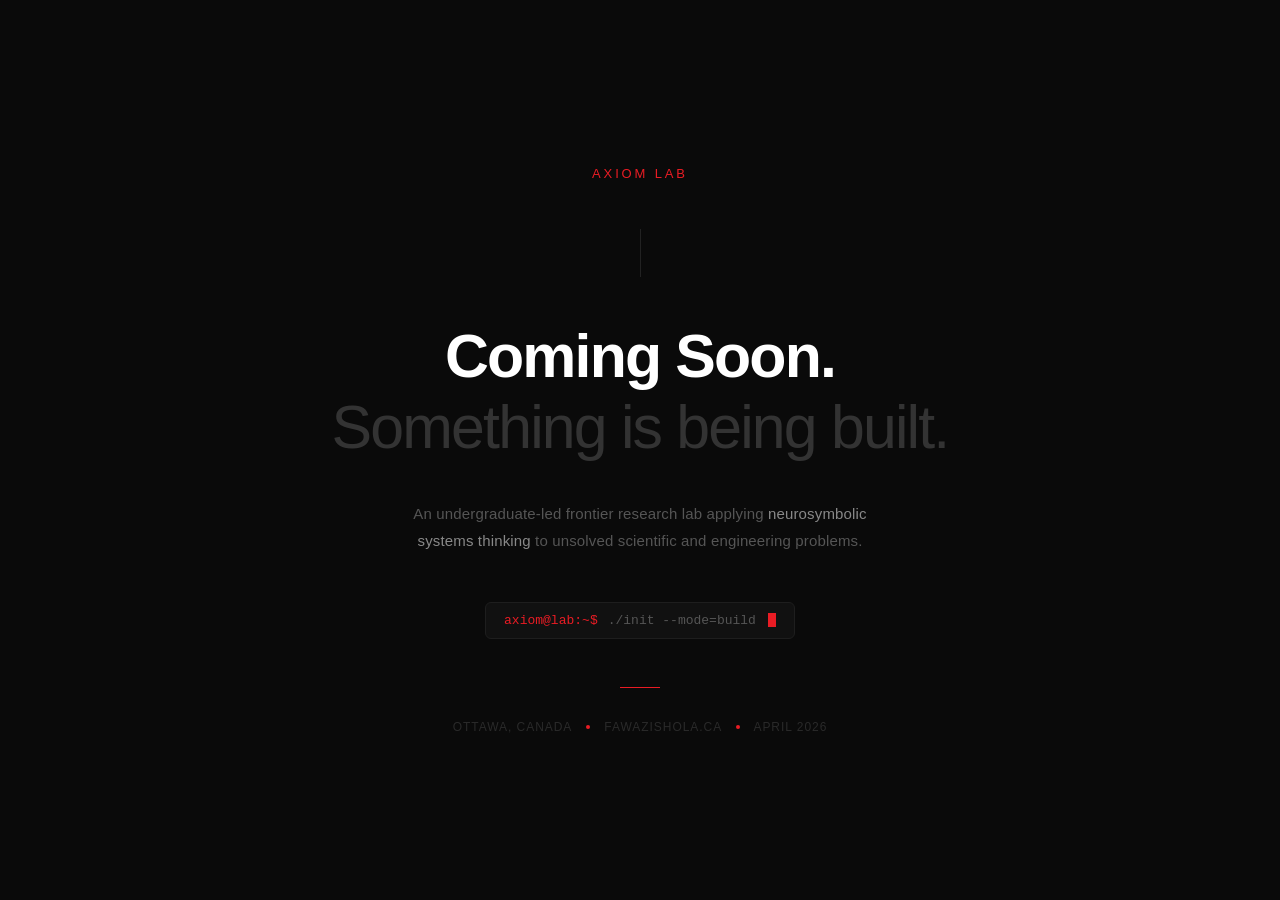
<file: index.html>
<!DOCTYPE html>
<html lang="en">
<head>
  <meta charset="UTF-8">
  <meta name="viewport" content="width=device-width, initial-scale=1.0">
  <title>Axiom Lab | Coming Soon</title>
  <style>
    * { margin: 0; padding: 0; box-sizing: border-box; }
    body {
      background: #0A0A0A;
      color: #FFFFFF;
      font-family: 'Inter', -apple-system, BlinkMacSystemFont, sans-serif;
      min-height: 100vh;
      display: flex;
      flex-direction: column;
      align-items: center;
      justify-content: center;
      padding: 2rem;
    }
    .container { max-width: 680px; width: 100%; text-align: center; }
    .wordmark {
      font-size: 13px;
      font-weight: 500;
      letter-spacing: 0.22em;
      color: #E91C24;
      text-transform: uppercase;
      margin-bottom: 3rem;
    }
    .divider-top {
      width: 1px; height: 48px;
      background: #222222;
      margin: 0 auto 3rem;
    }
    .headline {
      font-size: clamp(2.2rem, 6vw, 3.8rem);
      font-weight: 600;
      letter-spacing: -0.03em;
      line-height: 1.05;
      color: #FFFFFF;
      margin-bottom: 0.4rem;
    }
    .headline-sub {
      font-size: clamp(2.2rem, 6vw, 3.8rem);
      font-weight: 300;
      letter-spacing: -0.03em;
      line-height: 1.05;
      color: #333333;
      margin-bottom: 2.5rem;
    }
    .descriptor {
      font-size: 15px;
      font-weight: 400;
      color: #555555;
      line-height: 1.8;
      max-width: 500px;
      margin: 0 auto 3rem;
      letter-spacing: 0.01em;
    }
    .descriptor em { color: #888888; font-style: normal; }
    .terminal-line {
      display: inline-flex;
      align-items: center;
      gap: 10px;
      background: #111111;
      border: 1px solid #1E1E1E;
      border-radius: 6px;
      padding: 10px 18px;
      margin-bottom: 3rem;
      font-family: 'JetBrains Mono', 'Courier New', monospace;
      font-size: 13px;
    }
    .terminal-prompt { color: #E91C24; }
    .terminal-text { color: #555555; }
    .cursor {
      display: inline-block;
      width: 8px; height: 14px;
      background: #E91C24;
      animation: blink 1.2s step-end infinite;
      vertical-align: middle;
      margin-left: 2px;
    }
    @keyframes blink { 0%, 100% { opacity: 1; } 50% { opacity: 0; } }
    .divider-bottom {
      width: 40px; height: 1px;
      background: #E91C24;
      margin: 0 auto 2rem;
    }
    .footer {
      font-size: 12px;
      color: #2A2A2A;
      letter-spacing: 0.08em;
      text-transform: uppercase;
    }
    .dot {
      display: inline-block;
      width: 4px; height: 4px;
      background: #E91C24;
      border-radius: 50%;
      margin: 0 10px;
      vertical-align: middle;
    }
    a { color: inherit; text-decoration: none; }
    a:hover { color: #888888; }
  </style>
</head>
<body>
  <div class="container">
    <div class="wordmark">Axiom Lab</div>
    <div class="divider-top"></div>
    <h1 class="headline">Coming Soon.</h1>
    <h2 class="headline-sub">Something is being built.</h2>
    <p class="descriptor">
      An undergraduate-led frontier research lab applying
      <em>neurosymbolic systems thinking</em> to unsolved scientific
      and engineering problems.
    </p>
    <div class="terminal-line">
      <span class="terminal-prompt">axiom@lab:~$</span>
      <span class="terminal-text">./init --mode=build</span>
      <span class="cursor"></span>
    </div>
    <div class="divider-bottom"></div>
    <p class="footer">
      Ottawa, Canada
      <span class="dot"></span>
      <a href="https://fawazishola.ca">fawazishola.ca</a>
      <span class="dot"></span>
      April 2026
    </p>
  </div>
</body>
</html>
</file>
